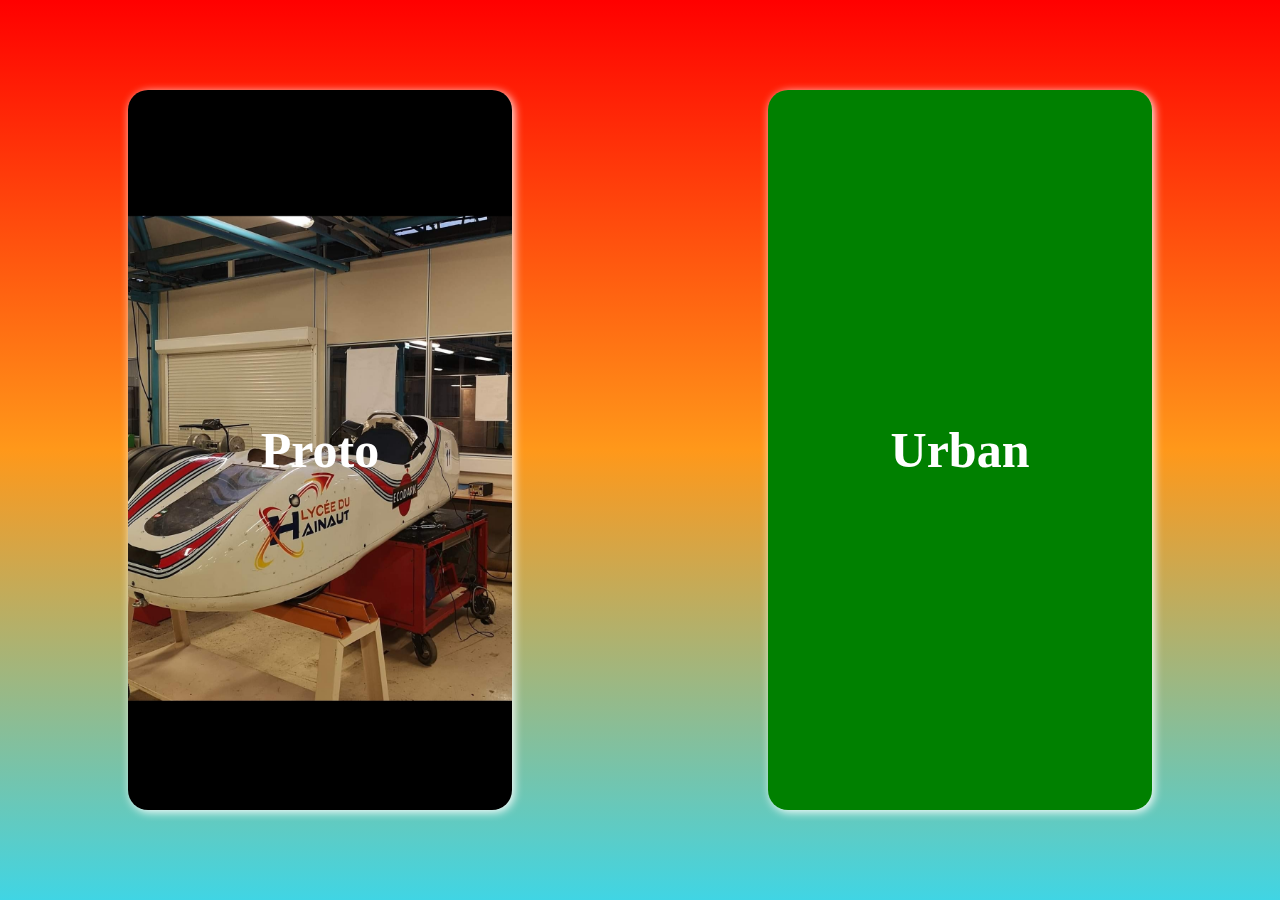
<file: index.html>
<!DOCTYPE html>
<html lang="en">
<head>
    <meta charset="UTF-8">
    <meta name="viewport" content="width=device-width, initial-scale=1.0">
    <title>Document</title>
    <link rel="stylesheet" href="style.css">
</head>
<body>
    <div class="content">
        <a href="proto/proto.html" class="left">
            <h1>Proto</h1>
        </a>
        <a href="urban/urban.html" class="right">
            <h1>Urban</h1>
        </a>
    </div>
</body>
</html>
<script src="script.js"></script>
</file>
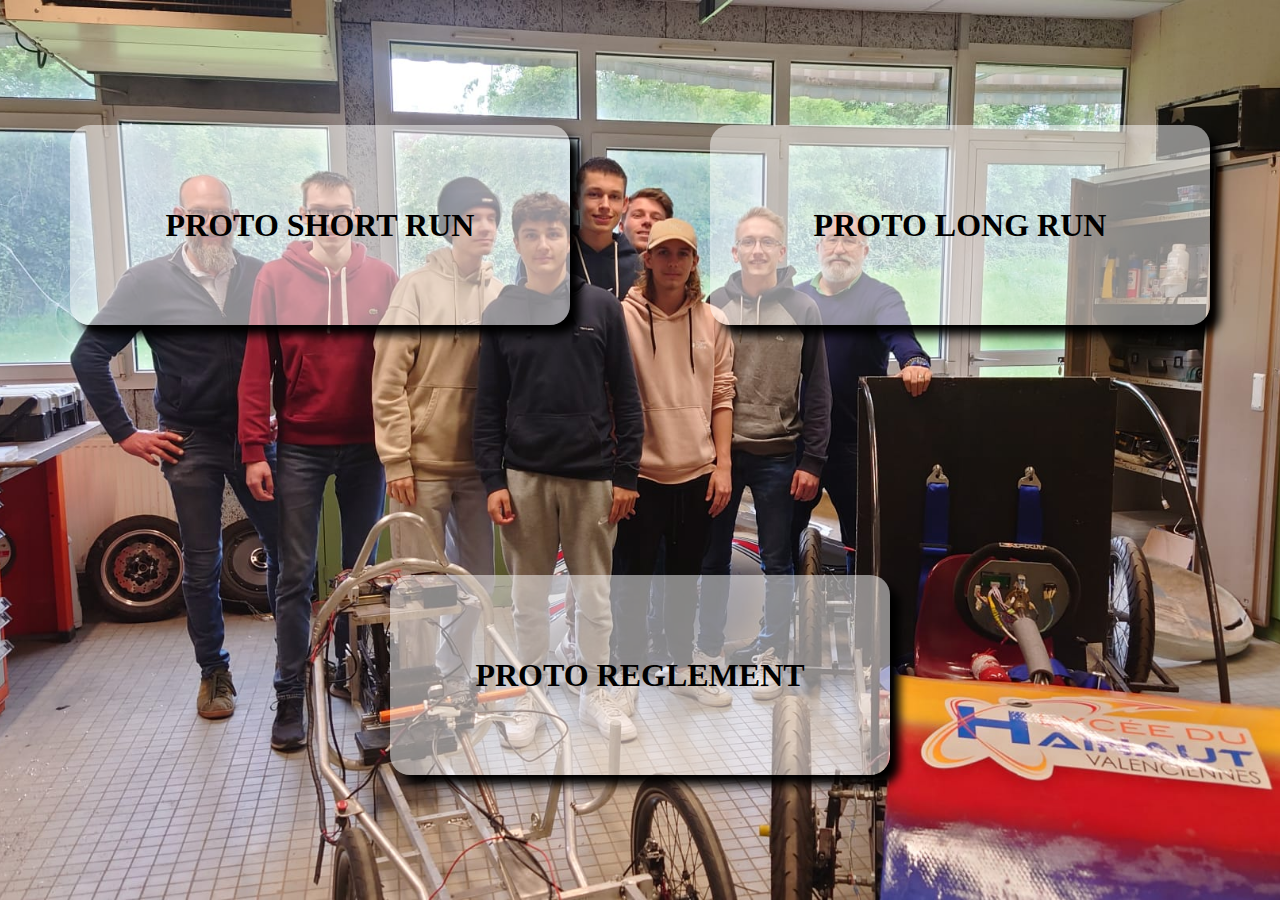
<file: proto/proto.html>
<!DOCTYPE html>
<html lang="en">
<head>
    <meta charset="UTF-8">
    <meta name="viewport" content="width=device-width, initial-scale=1.0">
    <title>Proto</title>
    <link rel="stylesheet" href="style.css">
</head>
<body>
    <div class="content">
        <div class="divise top">
            <div class="box">
                <a href="short_run/short_run.html">
                    <h1>Proto short run</h1>
                </a>
            </div>
            <div class="box">
                <a href="long_run/long_run.html">
                    <h1>Proto long run</h1>
                </a>
            </div>
        </div>
        <div class="divise bottom">
            <div class="box">
                <a href="">
                    <h1>Proto reglement</h1>
                </a>
            </div>
        </div>
    </div>
</body>
</html>
<script src="script.js"></script>
</file>
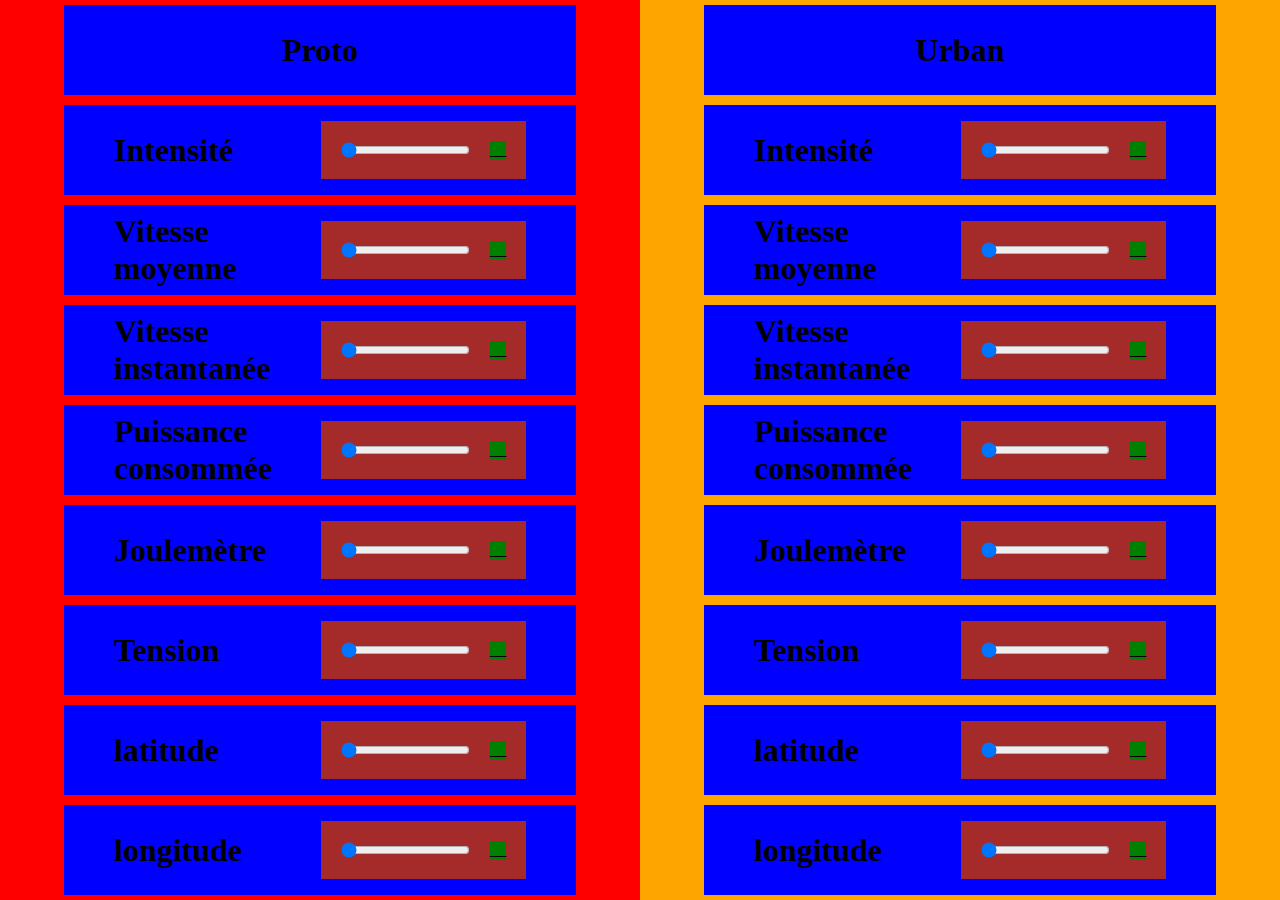
<file: send/send.html>
<!DOCTYPE html>
<html lang="en">
<head>
    <meta charset="UTF-8">
    <meta name="viewport" content="width=device-width, initial-scale=1.0">
    <link rel="stylesheet" href="style.css">
    <title>SEND</title>
</head>
<body>
    <div class="content">
        <div class="left">
            <div class="box name">
                <h1>Proto</h1>
            </div>
            <div class="box">
                <h1>Intensité</h1>
                <div class="val">
                    <input type="range" id="PIValue" value="0">
                    <p id="PIText">__</p>
                </div>
            </div>
            <div class="box">
                <h1>Vitesse moyenne</h1>
                <div class="val">
                    <input type="range" id="PVMValue" value="0">
                    <p id="PVMText">__</p>
                </div>
            </div>
            <div class="box">
                <h1>Vitesse instantanée</h1>
                <div class="val">
                    <input type="range" id="PVIValue" value="0">
                    <p id="PVIText">__</p>
                </div>
            </div>
            <div class="box">
                <h1>Puissance consommée</h1>
                <div class="val">
                    <input type="range" id="PPValue" value="0">
                    <p id="PPText">__</p>
                </div>
            </div>
            <div class="box">
                <h1>Joulemètre</h1>
                <div class="val">
                    <input type="range" id="PJValue" value="0">
                    <p id="PJText">__</p>
                </div>
            </div>
            <div class="box">
                <h1>Tension</h1>
                <div class="val">
                    <input type="range" id="PTValue" value="0">
                    <p id="PTText">__</p>
                </div>
            </div>
            <div class="box">
                <h1>latitude</h1>
                <div class="val">
                    <input type="range" id="PLTValue" value="0">
                    <p id="PLTText">__</p>
                </div>
            </div>
            <div class="box">
                <h1>longitude</h1>
                <div class="val">
                    <input type="range" id="PLGValue" value="0">
                    <p id="PLGText">__</p>
                </div>
            </div>
        </div>
        <div class="right">
            <div class="box name">
                <h1>Urban</h1>
            </div>
            <div class="box">
                <h1>Intensité</h1>
                <div class="val">
                    <input type="range" id="UIValue" value="0">
                    <p id="UIText">__</p>
                </div>
            </div>
            <div class="box">
                <h1>Vitesse moyenne</h1>
                <div class="val">
                    <input type="range" id="UVMValue" value="0">
                    <p id="UVMText">__</p>
                </div>
            </div>
            <div class="box">
                <h1>Vitesse instantanée</h1>
                <div class="val">
                    <input type="range" id="UVIValue" value="0">
                    <p id="UVIText">__</p>
                </div>
            </div>
            <div class="box">
                <h1>Puissance consommée</h1>
                <div class="val">
                    <input type="range" id="UPValue" value="0">
                    <p id="UPText">__</p>
                </div>
            </div>
            <div class="box">
                <h1>Joulemètre</h1>
                <div class="val">
                    <input type="range" id="UJValue" value="0">
                    <p id="UJText">__</p>
                </div>
            </div>
            <div class="box">
                <h1>Tension</h1>
                <div class="val">
                    <input type="range" id="UTValue" value="0">
                    <p id="UTText">__</p>
                </div>
            </div>
            <div class="box">
                <h1>latitude</h1>
                <div class="val">
                    <input type="range" id="ULTValue" value="0">
                    <p id="ULTText">__</p>
                </div>
            </div>
            <div class="box">
                <h1>longitude</h1>
                <div class="val">
                    <input type="range" id="ULGValue" value="0">
                    <p id="ULGText">__</p>
                </div>
            </div>
        </div>
    </div>
</body>
</html>
<script src="https://code.jquery.com/jquery-3.6.0.min.js"></script>
<script src="script.js"></script>
</file>
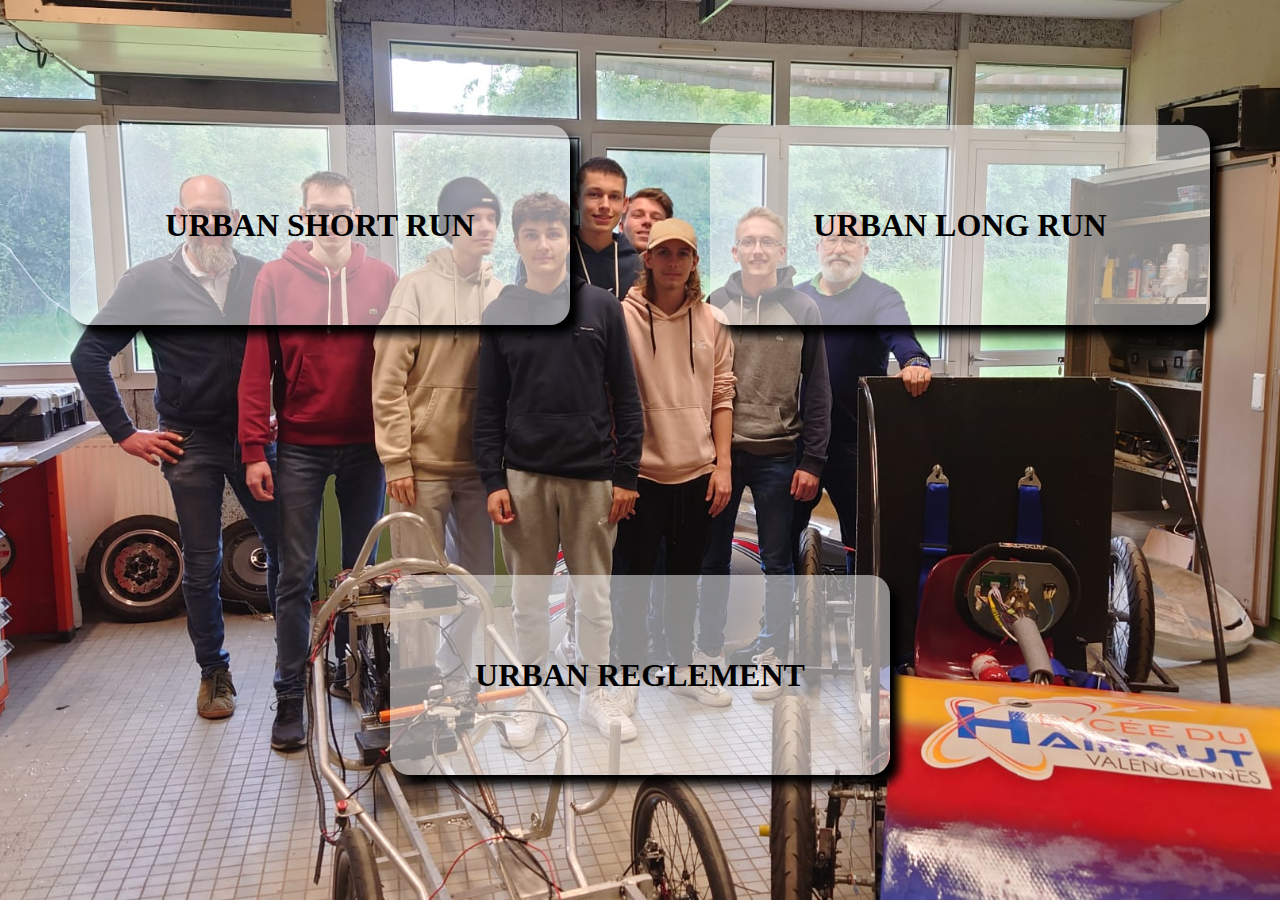
<file: urban/urban.html>
<!DOCTYPE html>
<html lang="en">
<head>
    <meta charset="UTF-8">
    <meta name="viewport" content="width=device-width, initial-scale=1.0">
    <title>Urban</title>
    <link rel="stylesheet" href="style.css">
</head>
<body>
    <div class="content">
        <div class="divise top">
            <div class="box">
                <a href="short_run/short_run.html">
                    <h1>Urban short run</h1>
                </a>
            </div>
            <div class="box">
                <a href="long_run/long_run.html">
                    <h1>Urban long run</h1>
                </a>
            </div>
        </div>
        <div class="divise bottom">
            <div class="box">
                <a href="">
                    <h1>Urban reglement</h1>
                </a>
            </div>
        </div>
    </div>
</body>
</html>
<script src="script.js"></script>
</file>
<file: style.css>
*{
    margin: 0;
    padding: 0;
    box-sizing: border-box;
}
body{
    height: 100vh;
}
.content{
    background: rgb(64,213,228);
    background: linear-gradient(0deg, rgba(64,213,228,1) 0%, rgba(255,152,26,1) 50%, rgba(255,0,0,1) 100%);
    height: 100%;
    width: 100%;
    display: flex;
    align-items: center;
    justify-content: space-around;
}
a{
    height: 80%;
    width:30%;
    box-shadow: 2px 2px 10px #fff;
    background: green;
    display: flex;
    align-items: center;
    justify-content: center;
    border-radius: 20px;
    text-decoration: none;
    transition: 0.5s transform;
}
a:hover{
    transform: translateY(-10px);
}
h1{
    color: white;
    font-size: 50px;
}
.left{
    background-image: url(assets/img/proto.jpg);
    background-position: center;
    background-size: cover;
}
</file>
<file: proto/style.css>
*{
    margin: 0;
    padding: 0;
    box-sizing: border-box;
}
body{
    height: 100vh;
}
.content{
    height: 100%;
    width: 100%;
    position: relative;
    background-image: url(../assets/img/bg_index.jpg);
    background-size: cover;
    background-position: center;
}
.top{
    justify-content: space-around;
}
.bottom{
    justify-content: center;
}
.divise{
    height: 50%;
    display: flex;
    align-items: center;
}
.box{
    background: rgba(255, 255, 255, 0.5);
    box-shadow: 10px 10px 10px black;
    width: 500px;
    height: 200px;
    position: relative;
    border-radius: 20px;
    transition: 1s  ;
}
.box:hover{
    scale: 1.1;
}
a{
    background: transparent;
    border-radius: 20px;
    border: none;
    width: 100%;
    height: 100%;
    cursor: pointer;
    display: flex;
    align-items: center;
    justify-content: center;
    text-decoration: none;
    color: black;
}
h1{
    text-transform: uppercase;
}
</file>
<file: send/style.css>
*{
    margin: 0;
    padding: 0;
    box-sizing: border-box;
}
body{
    height: 100vh;
}
.content{
    height: 100%;
    width: 100%;
    display: flex;
}
.left{
    background: red;
    width: 50%;
    height: 100%;
    display: flex;
    flex-direction: column;
    justify-content: space-around;
    align-items: center;
}
.right{
    background: orange;
    width: 50%;
    height: 100%;
    display: flex;
    flex-direction: column;
    justify-content: space-around;
    align-items: center;
}

.box{
    background: blue;
    height: 10%;
    width: 80%;
    display: flex;
    align-items: center;
    justify-content: space-between;
    padding: 0px 50px;
}
.name{
    display: flex;
    align-items: center;
    justify-content: center;
}
.val{
    display: flex;
    background: brown;
    padding: 10px;
    display: flex;
    justify-content: space-between;
}
input{
    background: purple;
    margin: 10px;
}
p{
    background: green;
    margin: 10px;
}
</file>
<file: urban/style.css>
*{
    margin: 0;
    padding: 0;
    box-sizing: border-box;
}
body{
    height: 100vh;
}
.content{
    height: 100%;
    width: 100%;
    position: relative;
    background-image: url(../assets/img/bg_index.jpg);
    background-size: cover;
    background-position: center;
}
.top{
    justify-content: space-around;
}
.bottom{
    justify-content: center;
}
.divise{
    height: 50%;
    display: flex;
    align-items: center;
}
.box{
    background: rgba(255, 255, 255, 0.5);
    box-shadow: 10px 10px 10px black;
    width: 500px;
    height: 200px;
    position: relative;
    border-radius: 20px;
    transition: 1s  ;
}
.box:hover{
    scale: 1.1;
}
a{
    background: transparent;
    border-radius: 20px;
    border: none;
    width: 100%;
    height: 100%;
    cursor: pointer;
    display: flex;
    align-items: center;
    justify-content: center;
    text-decoration: none;
    color: black;
}
h1{
    text-transform: uppercase;
}
</file>
